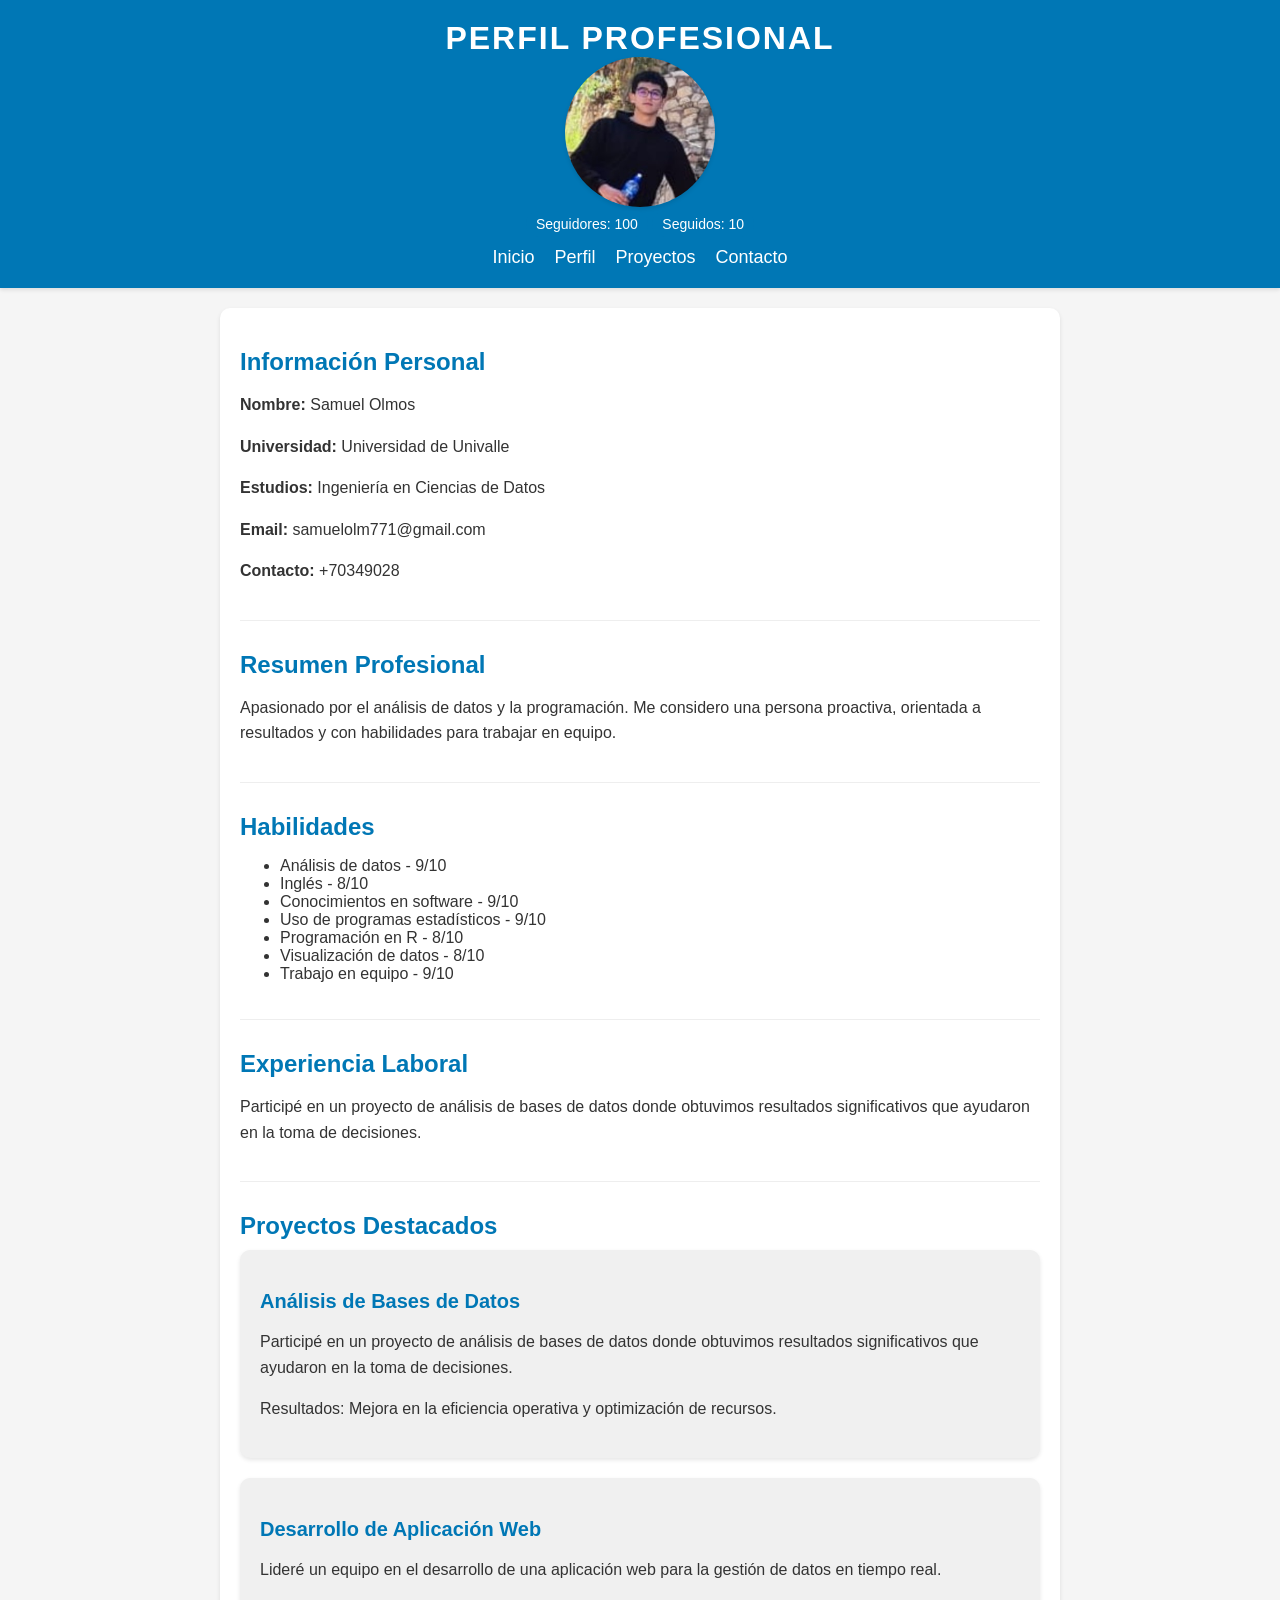
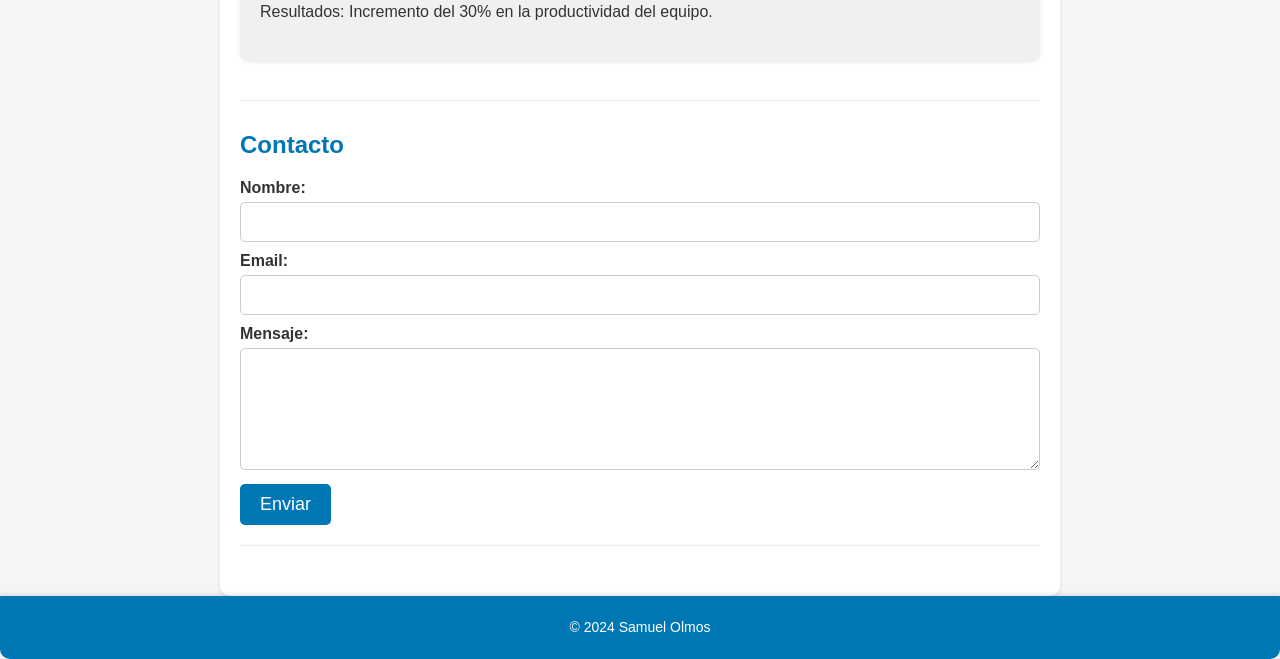
<file: index.html>
<!DOCTYPE html>
<html lang="es">
<head>
    <meta charset="UTF-8">
    <meta name="viewport" content="width=device-width, initial-scale=1.0">
    <title>Perfil Profesional - Samuel Olmos</title>
    <link rel="stylesheet" href="style.css">
</head>
<body>
    <header>
        <div class="container">
            <h1>Perfil Profesional</h1>
            <img src="123foto.jpg" alt="Foto de perfil de Samuel Olmos" class="foto-perfil">
            <div class="seguidores-seguidos">
                <span class="seguidores">Seguidores: 100</span>
                <span class="seguidos">Seguidos: 10</span>
            </div>
            <nav>
                <ul>
                    <li><a href="#">Inicio</a></li>
                    <li><a href="#">Perfil</a></li>
                    <li><a href="#">Proyectos</a></li>
                    <li><a href="#">Contacto</a></li>
                </ul>
            </nav>
        </div>
    </header>

    <main>
        <div class="container">
            <section class="informacion-personal">
                <h2>Información Personal</h2>
                <p><strong>Nombre:</strong> Samuel Olmos</p>
                <p><strong>Universidad:</strong> Universidad de Univalle</p>
                <p><strong>Estudios:</strong> Ingeniería en Ciencias de Datos</p>
                <p><strong>Email:</strong> samuelolm771@gmail.com</p>
                <p><strong>Contacto:</strong> +70349028</p>
            </section>

            <section class="resumen-profesional">
                <h2>Resumen Profesional</h2>
                <p>Apasionado por el análisis de datos y la programación. Me considero una persona proactiva, orientada a resultados y con habilidades para trabajar en equipo.</p>
            </section>

            <section class="habilidades">
                <h2>Habilidades</h2>
                <ul>
                    <li>Análisis de datos - 9/10</li>
                    <li>Inglés - 8/10</li>
                    <li>Conocimientos en software - 9/10</li>
                    <li>Uso de programas estadísticos - 9/10</li>
                    <li>Programación en R - 8/10</li>
                    <li>Visualización de datos - 8/10</li>
                    <li>Trabajo en equipo - 9/10</li>
                </ul>
            </section>

            <section class="experiencia-laboral">
                <h2>Experiencia Laboral</h2>
                <p>Participé en un proyecto de análisis de bases de datos donde obtuvimos resultados significativos que ayudaron en la toma de decisiones.</p>
            </section>

            <section class="proyectos-destacados">
                <h2>Proyectos Destacados</h2>
                <div class="proyecto">
                    <h3>Análisis de Bases de Datos</h3>
                    <p>Participé en un proyecto de análisis de bases de datos donde obtuvimos resultados significativos que ayudaron en la toma de decisiones.</p>
                    <p>Resultados: Mejora en la eficiencia operativa y optimización de recursos.</p>
                </div>
                <div class="proyecto">
                    <h3>Desarrollo de Aplicación Web</h3>
                    <p>Lideré un equipo en el desarrollo de una aplicación web para la gestión de datos en tiempo real.</p>
                    <p>Resultados: Incremento del 30% en la productividad del equipo.</p>
                </div>
            </section>

            <section class="contacto">
                <h2>Contacto</h2>
                <form action="enviar.php" method="POST">
                    <label for="nombre">Nombre:</label>
                    <input type="text" id="nombre" name="nombre" required>
                    <label for="email">Email:</label>
                    <input type="email" id="email" name="email" required>
                    <label for="mensaje">Mensaje:</label>
                    <textarea id="mensaje" name="mensaje" required></textarea>
                    <button type="submit">Enviar</button>
                </form>
            </section>
        </div>
    </main>

    <footer>
        <p>&copy; 2024 Samuel Olmos </p>
    </footer>
</body>
</html>
</file>
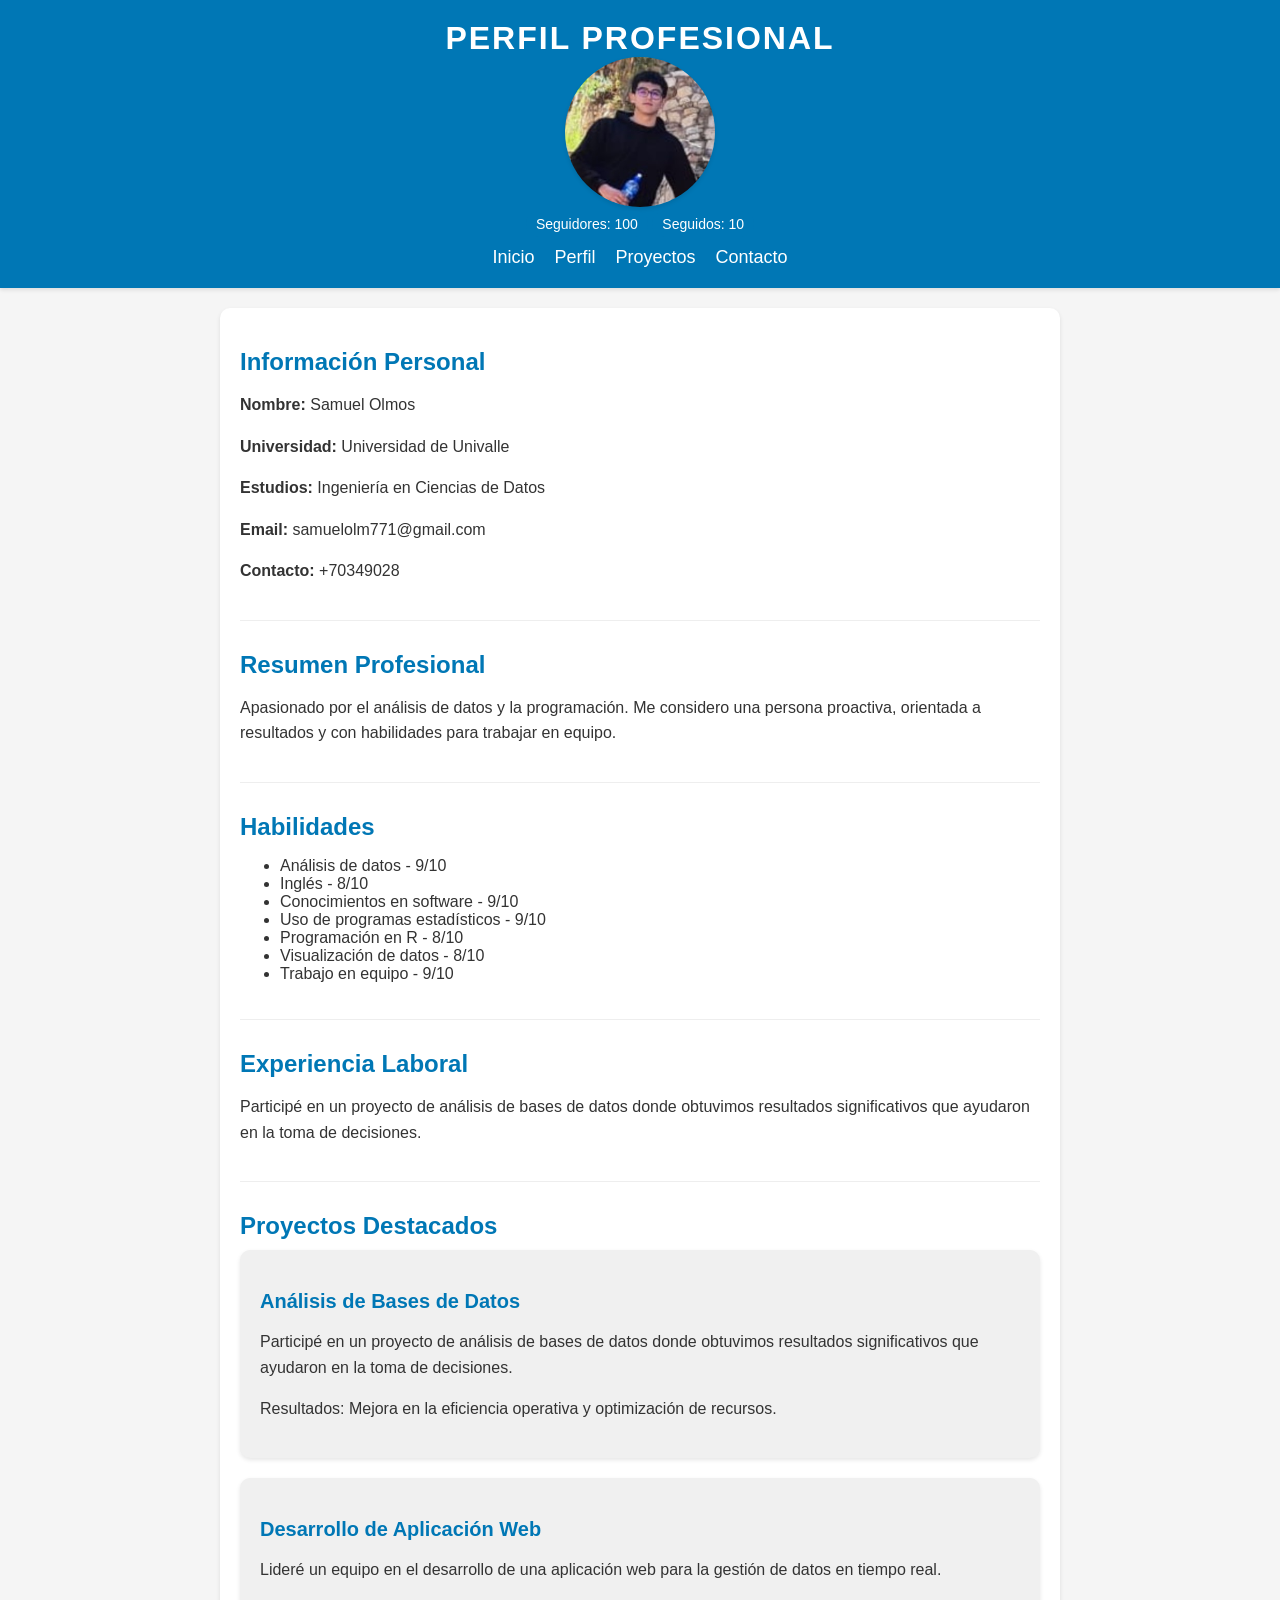
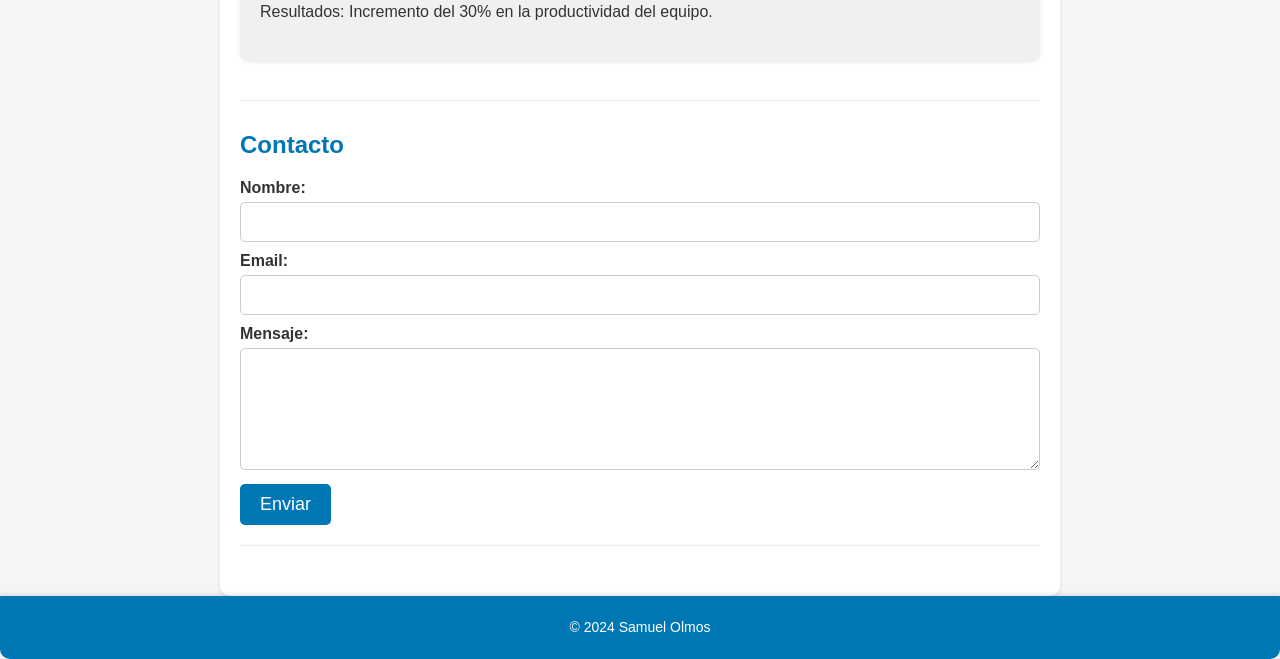
<file: exm.html>
<!DOCTYPE html>
<html lang="es">
<head>
    <meta charset="UTF-8">
    <meta name="viewport" content="width=device-width, initial-scale=1.0">
    <title>Perfil Profesional - Samuel Olmos</title>
    <link rel="stylesheet" href="exm.css">
</head>
<body>
    <header>
        <div class="container">
            <h1>Perfil Profesional</h1>
            <img src="123foto.jpg" alt="Foto de perfil de Samuel Olmos" class="foto-perfil">
            <div class="seguidores-seguidos">
                <span class="seguidores">Seguidores: 100</span>
                <span class="seguidos">Seguidos: 10</span>
            </div>
            <nav>
                <ul>
                    <li><a href="#">Inicio</a></li>
                    <li><a href="#">Perfil</a></li>
                    <li><a href="#">Proyectos</a></li>
                    <li><a href="#">Contacto</a></li>
                </ul>
            </nav>
        </div>
    </header>

    <main>
        <div class="container">
            <section class="informacion-personal">
                <h2>Información Personal</h2>
                <p><strong>Nombre:</strong> Samuel Olmos</p>
                <p><strong>Universidad:</strong> Universidad de Univalle</p>
                <p><strong>Estudios:</strong> Ingeniería en Ciencias de Datos</p>
                <p><strong>Email:</strong> samuelolm771@gmail.com</p>
                <p><strong>Contacto:</strong> +70349028</p>
            </section>

            <section class="resumen-profesional">
                <h2>Resumen Profesional</h2>
                <p>Apasionado por el análisis de datos y la programación. Me considero una persona proactiva, orientada a resultados y con habilidades para trabajar en equipo.</p>
            </section>

            <section class="habilidades">
                <h2>Habilidades</h2>
                <ul>
                    <li>Análisis de datos - 9/10</li>
                    <li>Inglés - 8/10</li>
                    <li>Conocimientos en software - 9/10</li>
                    <li>Uso de programas estadísticos - 9/10</li>
                    <li>Programación en R - 8/10</li>
                    <li>Visualización de datos - 8/10</li>
                    <li>Trabajo en equipo - 9/10</li>
                </ul>
            </section>

            <section class="experiencia-laboral">
                <h2>Experiencia Laboral</h2>
                <p>Participé en un proyecto de análisis de bases de datos donde obtuvimos resultados significativos que ayudaron en la toma de decisiones.</p>
            </section>

            <section class="proyectos-destacados">
                <h2>Proyectos Destacados</h2>
                <div class="proyecto">
                    <h3>Análisis de Bases de Datos</h3>
                    <p>Participé en un proyecto de análisis de bases de datos donde obtuvimos resultados significativos que ayudaron en la toma de decisiones.</p>
                    <p>Resultados: Mejora en la eficiencia operativa y optimización de recursos.</p>
                </div>
                <div class="proyecto">
                    <h3>Desarrollo de Aplicación Web</h3>
                    <p>Lideré un equipo en el desarrollo de una aplicación web para la gestión de datos en tiempo real.</p>
                    <p>Resultados: Incremento del 30% en la productividad del equipo.</p>
                </div>
            </section>

            <section class="contacto">
                <h2>Contacto</h2>
                <form action="enviar.php" method="POST">
                    <label for="nombre">Nombre:</label>
                    <input type="text" id="nombre" name="nombre" required>
                    <label for="email">Email:</label>
                    <input type="email" id="email" name="email" required>
                    <label for="mensaje">Mensaje:</label>
                    <textarea id="mensaje" name="mensaje" required></textarea>
                    <button type="submit">Enviar</button>
                </form>
            </section>
        </div>
    </main>

    <footer>
        <p>&copy; 2024 Samuel Olmos </p>
    </footer>
</body>
</html>
</file>
<file: style.css>
/* Estilos generales */
body {
    font-family: 'Segoe UI', Tahoma, Geneva, Verdana, sans-serif;
    margin: 0;
    padding: 0;
    background-color: #f5f5f5;
    color: #333;
    overflow-x: hidden;
}

/* Encabezado */
header {
    background-color: #0077b5;
    color: #fff;
    padding: 20px;
    text-align: center;
    margin-bottom: 20px;
    box-shadow: 0 2px 4px rgba(0, 0, 0, 0.1);
}

h1 {
    margin: 0;
    font-size: 32px;
    text-transform: uppercase;
    letter-spacing: 2px;
}

/* Secciones */
main {
    max-width: 800px;
    margin: 0 auto;
    padding: 20px;
    background-color: #fff;
    border-radius: 10px;
    box-shadow: 0 2px 4px rgba(0, 0, 0, 0.1);
}

section {
    margin-bottom: 30px;
    border-bottom: 1px solid #eee;
    padding-bottom: 20px;
    animation: fadeInUp 1s ease;
}

@keyframes fadeInUp {
    from {
        opacity: 0;
        transform: translateY(20px);
    }
    to {
        opacity: 1;
        transform: translateY(0);
    }
}

h2 {
    color: #0077b5;
    font-size: 24px;
    margin-bottom: 10px;
}

p {
    font-size: 16px;
    line-height: 1.6;
}

/* Imágenes */
.foto-perfil {
    width: 150px;
    height: 150px;
    border-radius: 50%;
    box-shadow: 0 2px 4px rgba(0, 0, 0, 0.1);
    transition: transform 0.3s ease;
}

.foto-perfil:hover {
    transform: scale(1.1);
}

/* Pie de página */
footer {
    text-align: center;
    padding: 20px 0;
    background-color: #0077b5;
    color: #fff;
    border-radius: 0 0 10px 10px;
    box-shadow: 0 -2px 4px rgba(0, 0, 0, 0.1);
}

footer p {
    font-size: 14px;
    margin: 0;
}

/* Navegación */
nav ul {
    list-style-type: none;
    margin: 0;
    padding: 0;
    display: flex;
    justify-content: center;
}

nav ul li {
    margin: 0 10px;
}

nav ul li a {
    text-decoration: none;
    color: #fff;
    font-size: 18px;
    transition: color 0.3s ease;
}

nav ul li a:hover {
    color: #ff7f50;
}

/* Formulario de contacto */
form {
    margin-top: 20px;
}

form label {
    display: block;
    margin-bottom: 5px;
    font-weight: bold;
}

form input[type="text"],
form input[type="email"],
form textarea {
    width: calc(100% - 22px);
    padding: 10px;
    margin-bottom: 10px;
    border: 1px solid #ccc;
    border-radius: 5px;
    font-size: 16px;
}

form textarea {
    height: 100px;
}

form button {
    padding: 10px 20px;
    background-color: #0077b5;
    color: #fff;
    border: none;
    border-radius: 5px;
    font-size: 18px;
    cursor: pointer;
    transition: background-color 0.3s ease;
}

form button:hover {
    background-color: #005f8a;
}

/* Seguidores y Seguidos */
.seguidores, .seguidos {
    padding: 5px 10px;
    border-radius: 20px;
    background-color: #0077b5;
    color: #fff;
    font-size: 14px;
    margin-bottom: 10px;
    display: inline-block;
}

/* Proyectos Destacados */
.proyecto {
    margin-bottom: 20px;
    padding: 20px;
    border-radius: 10px;
    background-color: #f0f0f0;
    box-shadow: 0 2px 4px rgba(0, 0, 0, 0.1);
}

.proyecto h3 {
    color: #0077b5;
    font-size: 20px;
    margin-bottom: 10px;
}

.proyecto p {
    font-size: 16px;
    line-height: 1.6;
}
</file>
<file: exm.css>
/* Estilos generales */
body {
    font-family: 'Segoe UI', Tahoma, Geneva, Verdana, sans-serif;
    margin: 0;
    padding: 0;
    background-color: #f5f5f5;
    color: #333;
    overflow-x: hidden;
}

/* Encabezado */
header {
    background-color: #0077b5;
    color: #fff;
    padding: 20px;
    text-align: center;
    margin-bottom: 20px;
    box-shadow: 0 2px 4px rgba(0, 0, 0, 0.1);
}

h1 {
    margin: 0;
    font-size: 32px;
    text-transform: uppercase;
    letter-spacing: 2px;
}

/* Secciones */
main {
    max-width: 800px;
    margin: 0 auto;
    padding: 20px;
    background-color: #fff;
    border-radius: 10px;
    box-shadow: 0 2px 4px rgba(0, 0, 0, 0.1);
}

section {
    margin-bottom: 30px;
    border-bottom: 1px solid #eee;
    padding-bottom: 20px;
    animation: fadeInUp 1s ease;
}

@keyframes fadeInUp {
    from {
        opacity: 0;
        transform: translateY(20px);
    }
    to {
        opacity: 1;
        transform: translateY(0);
    }
}

h2 {
    color: #0077b5;
    font-size: 24px;
    margin-bottom: 10px;
}

p {
    font-size: 16px;
    line-height: 1.6;
}

/* Imágenes */
.foto-perfil {
    width: 150px;
    height: 150px;
    border-radius: 50%;
    box-shadow: 0 2px 4px rgba(0, 0, 0, 0.1);
    transition: transform 0.3s ease;
}

.foto-perfil:hover {
    transform: scale(1.1);
}

/* Pie de página */
footer {
    text-align: center;
    padding: 20px 0;
    background-color: #0077b5;
    color: #fff;
    border-radius: 0 0 10px 10px;
    box-shadow: 0 -2px 4px rgba(0, 0, 0, 0.1);
}

footer p {
    font-size: 14px;
    margin: 0;
}

/* Navegación */
nav ul {
    list-style-type: none;
    margin: 0;
    padding: 0;
    display: flex;
    justify-content: center;
}

nav ul li {
    margin: 0 10px;
}

nav ul li a {
    text-decoration: none;
    color: #fff;
    font-size: 18px;
    transition: color 0.3s ease;
}

nav ul li a:hover {
    color: #ff7f50;
}

/* Formulario de contacto */
form {
    margin-top: 20px;
}

form label {
    display: block;
    margin-bottom: 5px;
    font-weight: bold;
}

form input[type="text"],
form input[type="email"],
form textarea {
    width: calc(100% - 22px);
    padding: 10px;
    margin-bottom: 10px;
    border: 1px solid #ccc;
    border-radius: 5px;
    font-size: 16px;
}

form textarea {
    height: 100px;
}

form button {
    padding: 10px 20px;
    background-color: #0077b5;
    color: #fff;
    border: none;
    border-radius: 5px;
    font-size: 18px;
    cursor: pointer;
    transition: background-color 0.3s ease;
}

form button:hover {
    background-color: #005f8a;
}

/* Seguidores y Seguidos */
.seguidores, .seguidos {
    padding: 5px 10px;
    border-radius: 20px;
    background-color: #0077b5;
    color: #fff;
    font-size: 14px;
    margin-bottom: 10px;
    display: inline-block;
}

/* Proyectos Destacados */
.proyecto {
    margin-bottom: 20px;
    padding: 20px;
    border-radius: 10px;
    background-color: #f0f0f0;
    box-shadow: 0 2px 4px rgba(0, 0, 0, 0.1);
}

.proyecto h3 {
    color: #0077b5;
    font-size: 20px;
    margin-bottom: 10px;
}

.proyecto p {
    font-size: 16px;
    line-height: 1.6;
}
</file>
